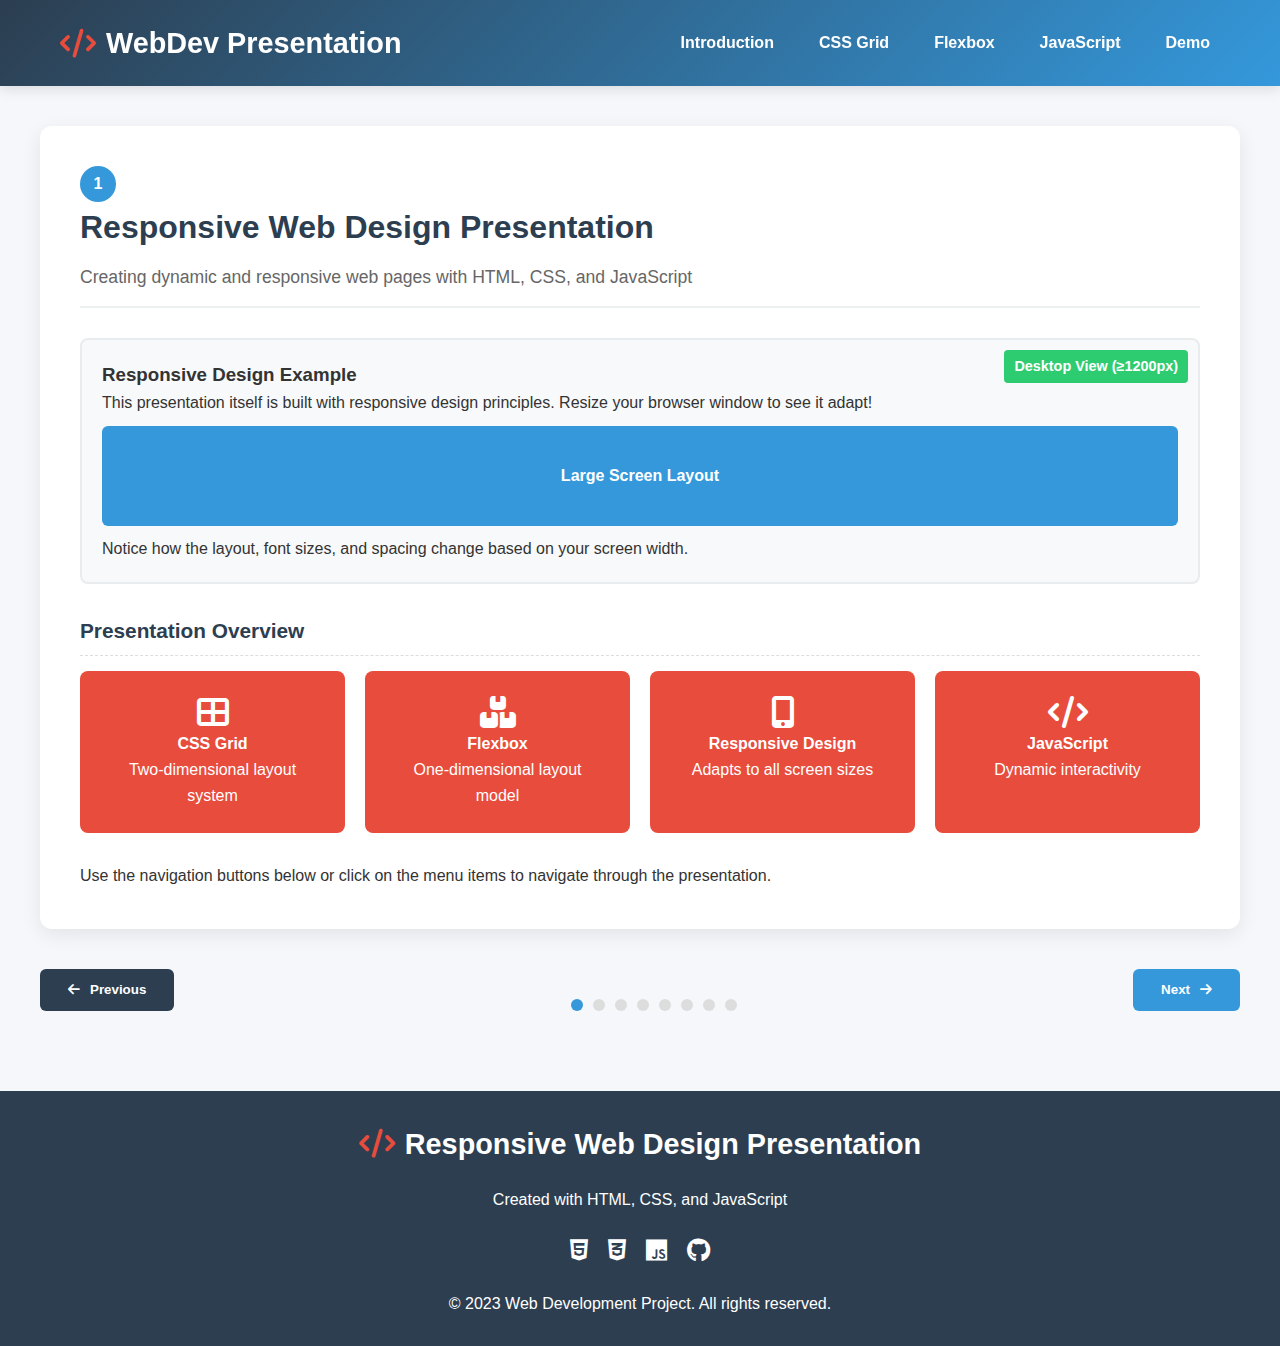
<file: new.html>
<!DOCTYPE html>
<html lang="en">
<head>
    <meta charset="UTF-8">
    <meta name="viewport" content="width=device-width, initial-scale=1.0">
    <title>Responsive Web Design Presentation</title>
    <link rel="stylesheet" href="https://cdnjs.cloudflare.com/ajax/libs/font-awesome/6.4.0/css/all.min.css">
    <style>
        * {
            margin: 0;
            padding: 0;
            box-sizing: border-box;
            font-family: 'Segoe UI', Tahoma, Geneva, Verdana, sans-serif;
        }

        :root {
            --primary-color: #3498db;
            --secondary-color: #2c3e50;
            --accent-color: #e74c3c;
            --light-color: #ecf0f1;
            --dark-color: #2c3e50;
            --success-color: #2ecc71;
        }

        body {
            background-color: #f5f7fa;
            color: #333;
            line-height: 1.6;
            overflow-x: hidden;
        }

        .container {
            width: 100%;
            max-width: 1200px;
            margin: 0 auto;
            padding: 0 20px;
        }

        /* Header Styles */
        header {
            background: linear-gradient(135deg, var(--secondary-color), var(--primary-color));
            color: white;
            padding: 20px 0;
            box-shadow: 0 4px 12px rgba(0, 0, 0, 0.1);
            position: sticky;
            top: 0;
            z-index: 100;
        }

        .header-content {
            display: flex;
            justify-content: space-between;
            align-items: center;
        }

        .logo {
            font-size: 1.8rem;
            font-weight: 700;
            display: flex;
            align-items: center;
            gap: 10px;
        }

        .logo i {
            color: var(--accent-color);
        }

        nav ul {
            display: flex;
            list-style: none;
            gap: 25px;
        }

        nav a {
            color: white;
            text-decoration: none;
            font-weight: 600;
            transition: color 0.3s;
            padding: 5px 10px;
            border-radius: 4px;
        }

        nav a:hover {
            color: var(--accent-color);
            background-color: rgba(255, 255, 255, 0.1);
        }

        .mobile-menu-btn {
            display: none;
            background: none;
            border: none;
            color: white;
            font-size: 1.5rem;
            cursor: pointer;
        }

        /* Presentation Styles */
        .presentation {
            padding: 40px 0;
        }

        .slide {
            background-color: white;
            border-radius: 12px;
            box-shadow: 0 6px 20px rgba(0, 0, 0, 0.08);
            padding: 40px;
            margin-bottom: 40px;
            display: none;
            animation: fadeIn 0.5s ease-out;
        }

        .slide.active {
            display: block;
        }

        @keyframes fadeIn {
            from { opacity: 0; transform: translateY(20px); }
            to { opacity: 1; transform: translateY(0); }
        }

        .slide-header {
            margin-bottom: 30px;
            padding-bottom: 15px;
            border-bottom: 2px solid var(--light-color);
        }

        .slide-header h2 {
            color: var(--secondary-color);
            font-size: 2rem;
            margin-bottom: 10px;
        }

        .slide-header p {
            color: #666;
            font-size: 1.1rem;
        }

        .slide-number {
            display: inline-block;
            background-color: var(--primary-color);
            color: white;
            width: 36px;
            height: 36px;
            border-radius: 50%;
            text-align: center;
            line-height: 36px;
            font-weight: bold;
            margin-right: 15px;
        }

        /* Grid & Flex Examples */
        .example-container {
            margin: 30px 0;
        }

        .example-title {
            font-size: 1.3rem;
            color: var(--secondary-color);
            margin-bottom: 15px;
            padding-bottom: 8px;
            border-bottom: 1px dashed #ddd;
        }

        .grid-example {
            display: grid;
            grid-template-columns: repeat(auto-fill, minmax(200px, 1fr));
            gap: 20px;
            margin-bottom: 30px;
        }

        .grid-item {
            background-color: var(--primary-color);
            color: white;
            padding: 25px;
            border-radius: 8px;
            text-align: center;
            transition: transform 0.3s, background-color 0.3s;
        }

        .grid-item:hover {
            transform: translateY(-5px);
            background-color: #2980b9;
        }

        .flex-example {
            display: flex;
            flex-wrap: wrap;
            gap: 20px;
            margin-bottom: 30px;
        }

        .flex-item {
            flex: 1;
            min-width: 150px;
            background-color: var(--accent-color);
            color: white;
            padding: 25px;
            border-radius: 8px;
            text-align: center;
            transition: transform 0.3s, background-color 0.3s;
        }

        .flex-item:hover {
            transform: scale(1.05);
            background-color: #c0392b;
        }

        /* Code Display */
        .code-example {
            background-color: #2d3436;
            color: #dfe6e9;
            padding: 20px;
            border-radius: 8px;
            margin: 20px 0;
            overflow-x: auto;
            font-family: 'Courier New', monospace;
            font-size: 0.95rem;
        }

        .code-comment {
            color: #636e72;
        }

        .code-selector {
            color: #81ecec;
        }

        .code-property {
            color: #fd79a8;
        }

        .code-value {
            color: #fab1a0;
        }

        /* Responsive Design Example */
        .responsive-demo {
            background-color: #f8f9fa;
            border: 2px solid #e9ecef;
            border-radius: 8px;
            padding: 20px;
            margin: 20px 0;
            position: relative;
            overflow: hidden;
        }

        .screen-size {
            position: absolute;
            top: 10px;
            right: 10px;
            background-color: var(--success-color);
            color: white;
            padding: 5px 10px;
            border-radius: 4px;
            font-size: 0.9rem;
            font-weight: 600;
        }

        .responsive-box {
            background-color: var(--primary-color);
            height: 100px;
            margin: 10px 0;
            border-radius: 6px;
            display: flex;
            align-items: center;
            justify-content: center;
            color: white;
            font-weight: 600;
            transition: all 0.3s;
        }

        /* Presentation Controls */
        .presentation-controls {
            display: flex;
            justify-content: space-between;
            margin-top: 30px;
        }

        .btn {
            padding: 12px 28px;
            border: none;
            border-radius: 6px;
            font-weight: 600;
            cursor: pointer;
            transition: all 0.3s;
            display: flex;
            align-items: center;
            gap: 10px;
        }

        .btn-primary {
            background-color: var(--primary-color);
            color: white;
        }

        .btn-primary:hover {
            background-color: #2980b9;
            transform: translateY(-3px);
            box-shadow: 0 5px 15px rgba(41, 128, 185, 0.3);
        }

        .btn-secondary {
            background-color: var(--secondary-color);
            color: white;
        }

        .btn-secondary:hover {
            background-color: #1a252f;
            transform: translateY(-3px);
            box-shadow: 0 5px 15px rgba(44, 62, 80, 0.3);
        }

        .slide-indicators {
            display: flex;
            justify-content: center;
            gap: 10px;
            margin-top: 30px;
        }

        .indicator {
            width: 12px;
            height: 12px;
            border-radius: 50%;
            background-color: #ddd;
            cursor: pointer;
            transition: background-color 0.3s;
        }

        .indicator.active {
            background-color: var(--primary-color);
        }

        /* Footer */
        footer {
            background-color: var(--secondary-color);
            color: white;
            padding: 30px 0;
            text-align: center;
            margin-top: 40px;
        }

        .footer-content {
            display: flex;
            flex-direction: column;
            align-items: center;
            gap: 20px;
        }

        .social-links {
            display: flex;
            gap: 20px;
        }

        .social-links a {
            color: white;
            font-size: 1.5rem;
            transition: color 0.3s;
        }

        .social-links a:hover {
            color: var(--primary-color);
        }

        /* Responsive Design */
        @media (max-width: 768px) {
            .header-content {
                flex-direction: column;
                gap: 20px;
            }

            nav ul {
                flex-direction: column;
                align-items: center;
                gap: 15px;
            }

            .mobile-menu-btn {
                display: block;
                position: absolute;
                top: 20px;
                right: 20px;
            }

            .mobile-menu {
                display: none;
            }

            .mobile-menu.show {
                display: block;
                width: 100%;
                text-align: center;
                margin-top: 20px;
            }

            .grid-example {
                grid-template-columns: repeat(auto-fill, minmax(150px, 1fr));
            }

            .flex-example {
                flex-direction: column;
            }

            .slide {
                padding: 25px 20px;
            }

            .presentation-controls {
                flex-direction: column;
                gap: 15px;
            }

            .btn {
                width: 100%;
                justify-content: center;
            }
        }

        @media (max-width: 480px) {
            .grid-example {
                grid-template-columns: 1fr;
            }

            .slide-header h2 {
                font-size: 1.6rem;
            }

            .code-example {
                font-size: 0.85rem;
                padding: 15px;
            }
        }
    </style>
</head>
<body>
    <!-- Header -->
    <header>
        <div class="container">
            <div class="header-content">
                <div class="logo">
                    <i class="fas fa-code"></i>
                    <span>WebDev Presentation</span>
                </div>
                <button class="mobile-menu-btn" id="mobileMenuBtn">
                    <i class="fas fa-bars"></i>
                </button>
                <nav class="mobile-menu" id="mobileMenu">
                    <ul>
                        <li><a href="#slide1" class="nav-link" data-slide="1">Introduction</a></li>
                        <li><a href="#slide3" class="nav-link" data-slide="3">CSS Grid</a></li>
                        <li><a href="#slide4" class="nav-link" data-slide="4">Flexbox</a></li>
                        <li><a href="#slide6" class="nav-link" data-slide="6">JavaScript</a></li>
                        <li><a href="#slide8" class="nav-link" data-slide="8">Demo</a></li>
                    </ul>
                </nav>
            </div>
        </div>
    </header>

    <!-- Presentation Slides -->
    <main class="presentation container">
        <!-- Slide 1: Introduction -->
        <div class="slide active" id="slide1">
            <div class="slide-header">
                <span class="slide-number">1</span>
                <h2>Responsive Web Design Presentation</h2>
                <p>Creating dynamic and responsive web pages with HTML, CSS, and JavaScript</p>
            </div>
            <div class="example-container">
                <div class="responsive-demo">
                    <div class="screen-size" id="screenSize">Desktop View</div>
                    <h3>Responsive Design Example</h3>
                    <p>This presentation itself is built with responsive design principles. Resize your browser window to see it adapt!</p>
                    <div class="responsive-box" id="responsiveBox">I adjust to screen size</div>
                    <p>Notice how the layout, font sizes, and spacing change based on your screen width.</p>
                </div>
            </div>
            <div class="example-container">
                <h3 class="example-title">Presentation Overview</h3>
                <div class="flex-example">
                    <div class="flex-item">
                        <i class="fas fa-th-large fa-2x"></i>
                        <h4>CSS Grid</h4>
                        <p>Two-dimensional layout system</p>
                    </div>
                    <div class="flex-item">
                        <i class="fas fa-boxes fa-2x"></i>
                        <h4>Flexbox</h4>
                        <p>One-dimensional layout model</p>
                    </div>
                    <div class="flex-item">
                        <i class="fas fa-mobile-alt fa-2x"></i>
                        <h4>Responsive Design</h4>
                        <p>Adapts to all screen sizes</p>
                    </div>
                    <div class="flex-item">
                        <i class="fas fa-code fa-2x"></i>
                        <h4>JavaScript</h4>
                        <p>Dynamic interactivity</p>
                    </div>
                </div>
            </div>
            <p>Use the navigation buttons below or click on the menu items to navigate through the presentation.</p>
        </div>

        <!-- Slide 2: HTML Structure -->
        <div class="slide" id="slide2">
            <div class="slide-header">
                <span class="slide-number">2</span>
                <h2>HTML5 Semantic Structure</h2>
                <p>Building a solid foundation with semantic HTML elements</p>
            </div>
            <div class="example-container">
                <h3 class="example-title">Modern HTML Structure</h3>
                <div class="code-example">
                    <span class="code-comment">&lt;!-- Basic HTML5 Structure --&gt;</span><br>
                    <span class="code-selector">&lt;!DOCTYPE html&gt;</span><br>
                    <span class="code-selector">&lt;html</span> <span class="code-property">lang</span>=<span class="code-value">"en"</span><span class="code-selector">&gt;</span><br>
                    <span class="code-selector">&lt;head&gt;</span><br>
                    &nbsp;&nbsp;<span class="code-selector">&lt;meta</span> <span class="code-property">charset</span>=<span class="code-value">"UTF-8"</span><span class="code-selector">&gt;</span><br>
                    &nbsp;&nbsp;<span class="code-selector">&lt;meta</span> <span class="code-property">name</span>=<span class="code-value">"viewport"</span> <span class="code-property">content</span>=<span class="code-value">"width=device-width, initial-scale=1.0"</span><span class="code-selector">&gt;</span><br>
                    &nbsp;&nbsp;<span class="code-selector">&lt;title&gt;</span>Document<span class="code-selector">&lt;/title&gt;</span><br>
                    &nbsp;&nbsp;<span class="code-selector">&lt;link</span> <span class="code-property">rel</span>=<span class="code-value">"stylesheet"</span> <span class="code-property">href</span>=<span class="code-value">"style.css"</span><span class="code-selector">&gt;</span><br>
                    <span class="code-selector">&lt;/head&gt;</span><br>
                    <span class="code-selector">&lt;body&gt;</span><br>
                    &nbsp;&nbsp;<span class="code-selector">&lt;header&gt;</span><br>
                    &nbsp;&nbsp;&nbsp;&nbsp;<span class="code-selector">&lt;nav&gt;</span><br>
                    &nbsp;&nbsp;&nbsp;&nbsp;&nbsp;&nbsp;<span class="code-comment">&lt;!-- Navigation content --&gt;</span><br>
                    &nbsp;&nbsp;&nbsp;&nbsp;<span class="code-selector">&lt;/nav&gt;</span><br>
                    &nbsp;&nbsp;<span class="code-selector">&lt;/header&gt;</span><br>
                    &nbsp;&nbsp;<span class="code-selector">&lt;main&gt;</span><br>
                    &nbsp;&nbsp;&nbsp;&nbsp;<span class="code-comment">&lt;!-- Main content --&gt;</span><br>
                    &nbsp;&nbsp;&nbsp;&nbsp;<span class="code-selector">&lt;section&gt;</span><span class="code-selector">&lt;/section&gt;</span><br>
                    &nbsp;&nbsp;&nbsp;&nbsp;<span class="code-selector">&lt;article&gt;</span><span class="code-selector">&lt;/article&gt;</span><br>
                    &nbsp;&nbsp;<span class="code-selector">&lt;/main&gt;</span><br>
                    &nbsp;&nbsp;<span class="code-selector">&lt;footer&gt;</span><br>
                    &nbsp;&nbsp;&nbsp;&nbsp;<span class="code-comment">&lt;!-- Footer content --&gt;</span><br>
                    &nbsp;&nbsp;&nbsp;&nbsp;<span class="code-selector">&lt;/footer&gt;</span><br>
                    &nbsp;&nbsp;<span class="code-selector">&lt;script</span> <span class="code-property">src</span>=<span class="code-value">"script.js"</span><span class="code-selector">&gt;&lt;/script&gt;</span><br>
                    <span class="code-selector">&lt;/body&gt;</span><br>
                    <span class="code-selector">&lt;/html&gt;</span>
                </div>
            </div>
            <div class="example-container">
                <h3 class="example-title">Why Semantic HTML?</h3>
                <div class="grid-example">
                    <div class="grid-item">
                        <i class="fas fa-search fa-2x"></i>
                        <h4>SEO Friendly</h4>
                        <p>Search engines understand content better</p>
                    </div>
                    <div class="grid-item">
                        <i class="fas fa-universal-access fa-2x"></i>
                        <h4>Accessibility</h4>
                        <p>Screen readers can navigate more easily</p>
                    </div>
                    <div class="grid-item">
                        <i class="fas fa-code fa-2x"></i>
                        <h4>Maintainability</h4>
                        <p>Cleaner, more readable code</p>
                    </div>
                    <div class="grid-item">
                        <i class="fas fa-mobile-alt fa-2x"></i>
                        <h4>Responsive</h4>
                        <p>Easier to adapt to different screens</p>
                    </div>
                </div>
            </div>
        </div>

        <!-- Slide 3: CSS Grid -->
        <div class="slide" id="slide3">
            <div class="slide-header">
                <span class="slide-number">3</span>
                <h2>CSS Grid Layout</h2>
                <p>Two-dimensional grid-based layout system for the web</p>
            </div>
            <div class="example-container">
                <h3 class="example-title">Grid Example</h3>
                <div class="grid-example">
                    <div class="grid-item">Grid Item 1</div>
                    <div class="grid-item">Grid Item 2</div>
                    <div class="grid-item">Grid Item 3</div>
                    <div class="grid-item">Grid Item 4</div>
                    <div class="grid-item">Grid Item 5</div>
                    <div class="grid-item">Grid Item 6</div>
                </div>
            </div>
            <div class="example-container">
                <h3 class="example-title">CSS Grid Code</h3>
                <div class="code-example">
                    <span class="code-comment">/* CSS Grid Container */</span><br>
                    <span class="code-selector">.grid-container</span> {<br>
                    &nbsp;&nbsp;<span class="code-property">display</span>: <span class="code-value">grid</span>;<br>
                    &nbsp;&nbsp;<span class="code-property">grid-template-columns</span>: <span class="code-value">repeat(auto-fill, minmax(200px, 1fr))</span>;<br>
                    &nbsp;&nbsp;<span class="code-property">gap</span>: <span class="code-value">20px</span>;<br>
                    &nbsp;&nbsp;<span class="code-property">padding</span>: <span class="code-value">20px</span>;<br>
                    }<br><br>
                    <span class="code-comment">/* Responsive Grid Columns */</span><br>
                    <span class="code-selector">@media</span> (<span class="code-property">max-width</span>: <span class="code-value">768px</span>) {<br>
                    &nbsp;&nbsp;<span class="code-selector">.grid-container</span> {<br>
                    &nbsp;&nbsp;&nbsp;&nbsp;<span class="code-property">grid-template-columns</span>: <span class="code-value">repeat(2, 1fr)</span>;<br>
                    &nbsp;&nbsp;}<br>
                    }<br><br>
                    <span class="code-selector">@media</span> (<span class="code-property">max-width</span>: <span class="code-value">480px</span>) {<br>
                    &nbsp;&nbsp;<span class="code-selector">.grid-container</span> {<br>
                    &nbsp;&nbsp;&nbsp;&nbsp;<span class="code-property">grid-template-columns</span>: <span class="code-value">1fr</span>;<br>
                    &nbsp;&nbsp;}<br>
                    }
                </div>
            </div>
            <p>CSS Grid allows you to create complex layouts with rows and columns. It's perfect for overall page layouts, image galleries, and card-based designs.</p>
        </div>

        <!-- Slide 4: Flexbox -->
        <div class="slide" id="slide4">
            <div class="slide-header">
                <span class="slide-number">4</span>
                <h2>CSS Flexbox</h2>
                <p>One-dimensional layout model for efficient space distribution</p>
            </div>
            <div class="example-container">
                <h3 class="example-title">Flexbox Example</h3>
                <div class="flex-example">
                    <div class="flex-item">Flex Item 1</div>
                    <div class="flex-item">Flex Item 2</div>
                    <div class="flex-item">Flex Item 3</div>
                    <div class="flex-item">Flex Item 4</div>
                </div>
            </div>
            <div class="example-container">
                <h3 class="example-title">Flexbox Properties</h3>
                <div class="grid-example">
                    <div class="grid-item">
                        <h4>display: flex</h4>
                        <p>Creates a flex container</p>
                    </div>
                    <div class="grid-item">
                        <h4>justify-content</h4>
                        <p>Aligns items on main axis</p>
                    </div>
                    <div class="grid-item">
                        <h4>align-items</h4>
                        <p>Aligns items on cross axis</p>
                    </div>
                    <div class="grid-item">
                        <h4>flex-wrap</h4>
                        <p>Controls item wrapping</p>
                    </div>
                    <div class="grid-item">
                        <h4>flex-direction</h4>
                        <p>Sets main axis direction</p>
                    </div>
                    <div class="grid-item">
                        <h4>gap</h4>
                        <p>Space between items</p>
                    </div>
                </div>
            </div>
            <div class="example-container">
                <h3 class="example-title">Flexbox Code</h3>
                <div class="code-example">
                    <span class="code-comment">/* Flexbox Container */</span><br>
                    <span class="code-selector">.flex-container</span> {<br>
                    &nbsp;&nbsp;<span class="code-property">display</span>: <span class="code-value">flex</span>;<br>
                    &nbsp;&nbsp;<span class="code-property">flex-wrap</span>: <span class="code-value">wrap</span>;<br>
                    &nbsp;&nbsp;<span class="code-property">justify-content</span>: <span class="code-value">space-between</span>;<br>
                    &nbsp;&nbsp;<span class="code-property">align-items</span>: <span class="code-value">center</span>;<br>
                    &nbsp;&nbsp;<span class="code-property">gap</span>: <span class="code-value">20px</span>;<br>
                    }<br><br>
                    <span class="code-comment">/* Flex Items */</span><br>
                    <span class="code-selector">.flex-item</span> {<br>
                    &nbsp;&nbsp;<span class="code-property">flex</span>: <span class="code-value">1</span>;<br>
                    &nbsp;&nbsp;<span class="code-property">min-width</span>: <span class="code-value">150px</span>;<br>
                    &nbsp;&nbsp;<span class="code-property">padding</span>: <span class="code-value">20px</span>;<br>
                    }
                </div>
            </div>
            <p>Flexbox is ideal for arranging items in a single dimension (row or column). It's perfect for navigation bars, form controls, and any list of items that need to be evenly spaced.</p>
        </div>

        <!-- Slide 5: Responsive Design -->
        <div class="slide" id="slide5">
            <div class="slide-header">
                <span class="slide-number">5</span>
                <h2>Responsive Web Design</h2>
                <p>Creating websites that work on all devices and screen sizes</p>
            </div>
            <div class="example-container">
                <h3 class="example-title">Media Queries</h3>
                <div class="code-example">
                    <span class="code-comment">/* Default styles for mobile first */</span><br>
                    <span class="code-selector">.container</span> {<br>
                    &nbsp;&nbsp;<span class="code-property">width</span>: <span class="code-value">100%</span>;<br>
                    &nbsp;&nbsp;<span class="code-property">padding</span>: <span class="code-value">10px</span>;<br>
                    }<br><br>
                    <span class="code-comment">/* Tablet screens (768px and up) */</span><br>
                    <span class="code-selector">@media</span> (<span class="code-property">min-width</span>: <span class="code-value">768px</span>) {<br>
                    &nbsp;&nbsp;<span class="code-selector">.container</span> {<br>
                    &nbsp;&nbsp;&nbsp;&nbsp;<span class="code-property">width</span>: <span class="code-value">750px</span>;<br>
                    &nbsp;&nbsp;&nbsp;&nbsp;<span class="code-property">padding</span>: <span class="code-value">20px</span>;<br>
                    &nbsp;&nbsp;}<br>
                    }<br><br>
                    <span class="code-comment">/* Desktop screens (992px and up) */</span><br>
                    <span class="code-selector">@media</span> (<span class="code-property">min-width</span>: <span class="code-value">992px</span>) {<br>
                    &nbsp;&nbsp;<span class="code-selector">.container</span> {<br>
                    &nbsp;&nbsp;&nbsp;&nbsp;<span class="code-property">width</span>: <span class="code-value">970px</span>;<br>
                    &nbsp;&nbsp;}<br>
                    }<br><br>
                    <span class="code-comment">/* Large desktop screens (1200px and up) */</span><br>
                    <span class="code-selector">@media</span> (<span class="code-property">min-width</span>: <span class="code-value">1200px</span>) {<br>
                    &nbsp;&nbsp;<span class="code-selector">.container</span> {<br>
                    &nbsp;&nbsp;&nbsp;&nbsp;<span class="code-property">width</span>: <span class="code-value">1170px</span>;<br>
                    &nbsp;&nbsp;}<br>
                    }
                </div>
            </div>
            <div class="example-container">
                <h3 class="example-title">Responsive Design Techniques</h3>
                <div class="flex-example">
                    <div class="flex-item">
                        <i class="fas fa-mobile-alt fa-2x"></i>
                        <h4>Mobile First</h4>
                        <p>Start with mobile and enhance for larger screens</p>
                    </div>
                    <div class="flex-item">
                        <i class="fas fa-expand-alt fa-2x"></i>
                        <h4>Fluid Grids</h4>
                        <p>Use percentages instead of fixed units</p>
                    </div>
                    <div class="flex-item">
                        <i class="fas fa-images fa-2x"></i>
                        <h4>Flexible Images</h4>
                        <p>Images that scale with the container</p>
                    </div>
                    <div class="flex-item">
                        <i class="fas fa-sliders-h fa-2x"></i>
                        <h4>Media Queries</h4>
                        <p>Apply styles based on device characteristics</p>
                    </div>
                </div>
            </div>
            <p>Responsive design ensures your website looks great and functions well on desktops, tablets, and mobile devices. It improves user experience and SEO.</p>
        </div>

        <!-- Slide 6: JavaScript Interactivity -->
        <div class="slide" id="slide6">
            <div class="slide-header">
                <span class="slide-number">6</span>
                <h2>JavaScript for Dynamic Pages</h2>
                <p>Adding interactivity and dynamic behavior to web pages</p>
            </div>
            <div class="example-container">
                <h3 class="example-title">Interactive Demo</h3>
                <div class="responsive-demo">
                    <h3>Dynamic Content with JavaScript</h3>
                    <p>Click the button below to see JavaScript in action:</p>
                    <button id="demoButton" class="btn btn-primary" style="margin: 15px 0;">
                        <i class="fas fa-magic"></i> Click Me!
                    </button>
                    <div id="demoResult" class="responsive-box">Waiting for interaction...</div>
                    <p id="clickCount">Button has been clicked 0 times.</p>
                </div>
            </div>
            <div class="example-container">
                <h3 class="example-title">JavaScript Code Example</h3>
                <div class="code-example">
                    <span class="code-comment">// DOM Element Selection</span><br>
                    <span class="code-selector">const</span> demoButton = <span class="code-property">document</span>.<span class="code-value">getElementById</span>(<span class="code-value">'demoButton'</span>);<br>
                    <span class="code-selector">const</span> demoResult = <span class="code-property">document</span>.<span class="code-value">getElementById</span>(<span class="code-value">'demoResult'</span>);<br>
                    <span class="code-selector">const</span> clickCount = <span class="code-property">document</span>.<span class="code-value">getElementById</span>(<span class="code-value">'clickCount'</span>);<br><br>
                    <span class="code-comment">// Initialize click counter</span><br>
                    <span class="code-selector">let</span> count = <span class="code-value">0</span>;<br><br>
                    <span class="code-comment">// Event Listener for Button Click</span><br>
                    demoButton.<span class="code-value">addEventListener</span>(<span class="code-value">'click'</span>, <span class="code-selector">function</span>() {<br>
                    &nbsp;&nbsp;count++; <span class="code-comment">// Increment counter</span><br>
                    &nbsp;&nbsp;demoResult.<span class="code-property">textContent</span> = <span class="code-value">`Button clicked ${count} times!`</span>;<br>
                    &nbsp;&nbsp;demoResult.<span class="code-property">style</span>.<span class="code-value">backgroundColor</span> = <span class="code-value">getRandomColor()</span>;<br>
                    &nbsp;&nbsp;clickCount.<span class="code-property">textContent</span> = <span class="code-value">`Button has been clicked ${count} times.`</span>;<br>
                    });<br><br>
                    <span class="code-comment">// Helper Function</span><br>
                    <span class="code-selector">function</span> <span class="code-value">getRandomColor</span>() {<br>
                    &nbsp;&nbsp;<span class="code-selector">const</span> colors = [<span class="code-value">'#e74c3c'</span>, <span class="code-value">'#3498db'</span>, <span class="code-value">'#2ecc71'</span>, <span class="code-value">'#f39c12'</span>, <span class="code-value">'#9b59b6'</span>];<br>
                    &nbsp;&nbsp;<span class="code-selector">return</span> colors[<span class="code-property">Math</span>.<span class="code-value">floor</span>(<span class="code-property">Math</span>.<span class="code-value">random</span>() * colors.<span class="code-property">length</span>)];<br>
                    }
                </div>
            </div>
            <p>JavaScript brings web pages to life by adding interactivity, handling user events, manipulating the DOM, and communicating with servers.</p>
        </div>

        <!-- Slide 7: Combining Technologies -->
        <div class="slide" id="slide7">
            <div class="slide-header">
                <span class="slide-number">7</span>
                <h2>Putting It All Together</h2>
                <p>How HTML, CSS, and JavaScript work together to create modern web applications</p>
            </div>
            <div class="example-container">
                <h3 class="example-title">Project Workflow</h3>
                <div class="grid-example">
                    <div class="grid-item">
                        <i class="fas fa-file-code fa-2x"></i>
                        <h4>HTML Structure</h4>
                        <p>Semantic markup for content</p>
                    </div>
                    <div class="grid-item">
                        <i class="fas fa-paint-brush fa-2x"></i>
                        <h4>CSS Styling</h4>
                        <p>Layout, colors, and responsiveness</p>
                    </div>
                    <div class="grid-item">
                        <i class="fas fa-cogs fa-2x"></i>
                        <h4>JavaScript</h4>
                        <p>Interactivity and dynamic content</p>
                    </div>
                    <div class="grid-item">
                        <i class="fas fa-rocket fa-2x"></i>
                        <h4>Deployment</h4>
                        <p>Testing and launching</p>
                    </div>
                </div>
            </div>
            <div class="example-container">
                <h3 class="example-title">Best Practices</h3>
                <div class="flex-example">
                    <div class="flex-item">
                        <h4>Mobile First</h4>
                        <p>Start with mobile design and scale up</p>
                    </div>
                    <div class="flex-item">
                        <h4>Progressive Enhancement</h4>
                        <p>Core content works everywhere, enhanced for capable browsers</p>
                    </div>
                    <div class="flex-item">
                        <h4>Performance</h4>
                        <p>Optimize images, minify code, lazy load content</p>
                    </div>
                </div>
            </div>
            <div class="example-container">
                <h3 class="example-title">Modern Web Development Stack</h3>
                <div class="code-example">
                    <span class="code-comment">/* HTML provides the structure */</span><br>
                    &lt;<span class="code-selector">div</span> <span class="code-property">class</span>=<span class="code-value">"card"</span> <span class="code-property">id</span>=<span class="code-value">"userCard"</span>&gt;<br>
                    &nbsp;&nbsp;&lt;<span class="code-selector">h2</span>&gt;User Profile&lt;/<span class="code-selector">h2</span>&gt;<br>
                    &nbsp;&nbsp;&lt;<span class="code-selector">p</span> <span class="code-property">id</span>=<span class="code-value">"userName"</span>&gt;Loading...&lt;/<span class="code-selector">p</span>&gt;<br>
                    &nbsp;&nbsp;&lt;<span class="code-selector">button</span> <span class="code-property">id</span>=<span class="code-value">"updateBtn"</span>&gt;Update&lt;/<span class="code-selector">button</span>&gt;<br>
                    &lt;/<span class="code-selector">div</span>&gt;<br><br>
                    <span class="code-comment">/* CSS provides the presentation */</span><br>
                    <span class="code-selector">.card</span> {<br>
                    &nbsp;&nbsp;<span class="code-property">display</span>: <span class="code-value">grid</span>;<br>
                    &nbsp;&nbsp;<span class="code-property">grid-template-columns</span>: <span class="code-value">1fr</span>;<br>
                    &nbsp;&nbsp;<span class="code-property">gap</span>: <span class="code-value">15px</span>;<br>
                    &nbsp;&nbsp;<span class="code-property">padding</span>: <span class="code-value">20px</span>;<br>
                    &nbsp;&nbsp;<span class="code-property">border-radius</span>: <span class="code-value">8px</span>;<br>
                    &nbsp;&nbsp;<span class="code-property">box-shadow</span>: <span class="code-value">0 4px 8px rgba(0,0,0,0.1)</span>;<br>
                    }<br><br>
                    <span class="code-comment">/* JavaScript provides the behavior */</span><br>
                    <span class="code-selector">const</span> updateBtn = <span class="code-property">document</span>.<span class="code-value">getElementById</span>(<span class="code-value">'updateBtn'</span>);<br>
                    updateBtn.<span class="code-value">addEventListener</span>(<span class="code-value">'click'</span>, () => {<br>
                    &nbsp;&nbsp;<span class="code-property">document</span>.<span class="code-value">getElementById</span>(<span class="code-value">'userName'</span>).<span class="code-property">textContent</span> = <span class="code-value">'John Doe'</span>;<br>
                    });
                </div>
            </div>
        </div>

        <!-- Slide 8: Live Demo -->
        <div class="slide" id="slide8">
            <div class="slide-header">
                <span class="slide-number">8</span>
                <h2>Live Demo & Conclusion</h2>
                <p>See the responsive design in action and key takeaways</p>
            </div>
            <div class="example-container">
                <h3 class="example-title">Responsive Layout Demo</h3>
                <div class="responsive-demo">
                    <div class="screen-size" id="liveScreenSize">Screen Size</div>
                    <p>This presentation itself is a live demo of responsive web design. Try these actions:</p>
                    <div class="flex-example">
                        <div class="flex-item">
                            <i class="fas fa-compress-alt fa-2x"></i>
                            <h4>Resize Browser</h4>
                            <p>Watch layout adapt to different sizes</p>
                        </div>
                        <div class="flex-item">
                            <i class="fas fa-mobile-alt fa-2x"></i>
                            <h4>Mobile View</h4>
                            <p>Use browser's device emulation</p>
                        </div>
                        <div class="flex-item">
                            <i class="fas fa-tachometer-alt fa-2x"></i>
                            <h4>Test Performance</h4>
                            <p>Check loading speed</p>
                        </div>
                    </div>
                </div>
            </div>
            <div class="example-container">
                <h3 class="example-title">Key Takeaways</h3>
                <div class="grid-example">
                    <div class="grid-item">
                        <h4>HTML5</h4>
                        <p>Provides semantic structure for content</p>
                    </div>
                    <div class="grid-item">
                        <h4>CSS Grid</h4>
                        <p>For complex two-dimensional layouts</p>
                    </div>
                    <div class="grid-item">
                        <h4>CSS Flexbox</h4>
                        <p>For one-dimensional layouts and alignment</p>
                    </div>
                    <div class="grid-item">
                        <h4>Responsive Design</h4>
                        <p>Essential for modern multi-device web</p>
                    </div>
                    <div class="grid-item">
                        <h4>JavaScript</h4>
                        <p>Adds interactivity and dynamic behavior</p>
                    </div>
                    <div class="grid-item">
                        <h4>Combination</h4>
                        <p>Together they create powerful web experiences</p>
                    </div>
                </div>
            </div>
            <div class="example-container">
                <h3 class="example-title">Next Steps</h3>
                <div class="code-example">
                    <span class="code-comment">// Continue learning and building:</span><br>
                    1. Practice with real projects<br>
                    2. Learn CSS frameworks (Bootstrap, Tailwind)<br>
                    3. Explore JavaScript frameworks (React, Vue)<br>
                    4. Master responsive images and performance<br>
                    5. Learn about accessibility (a11y)<br>
                    6. Study cross-browser compatibility
                </div>
            </div>
            <p>Thank you for viewing this presentation on responsive web design with HTML, CSS, and JavaScript!</p>
        </div>

        <!-- Presentation Controls -->
        <div class="presentation-controls">
            <button id="prevBtn" class="btn btn-secondary">
                <i class="fas fa-arrow-left"></i> Previous
            </button>
            
            <div class="slide-indicators" id="slideIndicators">
                <!-- Indicators will be generated by JavaScript -->
            </div>
            
            <button id="nextBtn" class="btn btn-primary">
                Next <i class="fas fa-arrow-right"></i>
            </button>
        </div>
    </main>

    <!-- Footer -->
    <footer>
        <div class="container">
            <div class="footer-content">
                <div class="logo">
                    <i class="fas fa-code"></i>
                    <span>Responsive Web Design Presentation</span>
                </div>
                <p>Created with HTML, CSS, and JavaScript</p>
                <div class="social-links">
                    <a href="#"><i class="fab fa-html5"></i></a>
                    <a href="#"><i class="fab fa-css3-alt"></i></a>
                    <a href="#"><i class="fab fa-js"></i></a>
                    <a href="#"><i class="fab fa-github"></i></a>
                </div>
                <p>© 2023 Web Development Project. All rights reserved.</p>
            </div>
        </div>
    </footer>

    <script>
        // DOM Elements
        const slides = document.querySelectorAll('.slide');
        const prevBtn = document.getElementById('prevBtn');
        const nextBtn = document.getElementById('nextBtn');
        const slideIndicators = document.getElementById('slideIndicators');
        const mobileMenuBtn = document.getElementById('mobileMenuBtn');
        const mobileMenu = document.getElementById('mobileMenu');
        const navLinks = document.querySelectorAll('.nav-link');
        const demoButton = document.getElementById('demoButton');
        const demoResult = document.getElementById('demoResult');
        const clickCount = document.getElementById('clickCount');
        const responsiveBox = document.getElementById('responsiveBox');
        const screenSize = document.getElementById('screenSize');
        const liveScreenSize = document.getElementById('liveScreenSize');

        // Current slide index
        let currentSlide = 0;
        let clickCounter = 0;

        // Initialize presentation
        function initPresentation() {
            // Create slide indicators
            slides.forEach((slide, index) => {
                const indicator = document.createElement('div');
                indicator.classList.add('indicator');
                if (index === 0) indicator.classList.add('active');
                indicator.addEventListener('click', () => goToSlide(index));
                slideIndicators.appendChild(indicator);
            });

            // Update responsive display
            updateResponsiveDisplay();
            
            // Set up event listeners
            prevBtn.addEventListener('click', showPrevSlide);
            nextBtn.addEventListener('click', showNextSlide);
            
            // Mobile menu toggle
            mobileMenuBtn.addEventListener('click', () => {
                mobileMenu.classList.toggle('show');
            });
            
            // Nav link clicks
            navLinks.forEach(link => {
                link.addEventListener('click', (e) => {
                    e.preventDefault();
                    const slideIndex = parseInt(link.getAttribute('data-slide')) - 1;
                    goToSlide(slideIndex);
                    mobileMenu.classList.remove('show');
                });
            });
            
            // Demo button interaction
            demoButton.addEventListener('click', () => {
                clickCounter++;
                demoResult.textContent = `Button clicked ${clickCounter} times!`;
                demoResult.style.backgroundColor = getRandomColor();
                clickCount.textContent = `Button has been clicked ${clickCounter} times.`;
                
                // Add animation effect
                demoButton.style.transform = 'scale(0.95)';
                setTimeout(() => {
                    demoButton.style.transform = 'scale(1)';
                }, 150);
            });
            
            // Keyboard navigation
            document.addEventListener('keydown', (e) => {
                if (e.key === 'ArrowLeft') showPrevSlide();
                if (e.key === 'ArrowRight') showNextSlide();
                if (e.key === 'Escape') mobileMenu.classList.remove('show');
            });
            
            // Window resize for responsive demo
            window.addEventListener('resize', updateResponsiveDisplay);
        }

        // Navigate to specific slide
        function goToSlide(index) {
            // Validate index
            if (index < 0) index = 0;
            if (index >= slides.length) index = slides.length - 1;
            
            // Hide current slide
            slides[currentSlide].classList.remove('active');
            
            // Update current slide
            currentSlide = index;
            
            // Show new slide
            slides[currentSlide].classList.add('active');
            
            // Update indicators
            updateIndicators();
            
            // Scroll to top of slide
            slides[currentSlide].scrollIntoView({ behavior: 'smooth', block: 'nearest' });
        }

        // Show previous slide
        function showPrevSlide() {
            goToSlide(currentSlide - 1);
        }

        // Show next slide
        function showNextSlide() {
            goToSlide(currentSlide + 1);
        }

        // Update slide indicators
        function updateIndicators() {
            const indicators = document.querySelectorAll('.indicator');
            indicators.forEach((indicator, index) => {
                if (index === currentSlide) {
                    indicator.classList.add('active');
                } else {
                    indicator.classList.remove('active');
                }
            });
        }

        // Update responsive display based on window size
        function updateResponsiveDisplay() {
            const width = window.innerWidth;
            let sizeText = '';
            
            if (width >= 1200) {
                sizeText = 'Desktop View (≥1200px)';
                responsiveBox.textContent = 'Large Screen Layout';
            } else if (width >= 992) {
                sizeText = 'Desktop View (≥992px)';
                responsiveBox.textContent = 'Medium Screen Layout';
            } else if (width >= 768) {
                sizeText = 'Tablet View (≥768px)';
                responsiveBox.textContent = 'Tablet Layout';
            } else if (width >= 576) {
                sizeText = 'Mobile View (≥576px)';
                responsiveBox.textContent = 'Mobile Layout';
            } else {
                sizeText = 'Small Mobile View (<576px)';
                responsiveBox.textContent = 'Small Mobile Layout';
            }
            
            screenSize.textContent = sizeText;
            liveScreenSize.textContent = sizeText;
        }

        // Generate random color
        function getRandomColor() {
            const colors = ['#e74c3c', '#3498db', '#2ecc71', '#f39c12', '#9b59b6', '#1abc9c', '#34495e'];
            return colors[Math.floor(Math.random() * colors.length)];
        }

        // Initialize when page loads
        document.addEventListener('DOMContentLoaded', initPresentation);
    </script>
</body>
</html>
</file>
